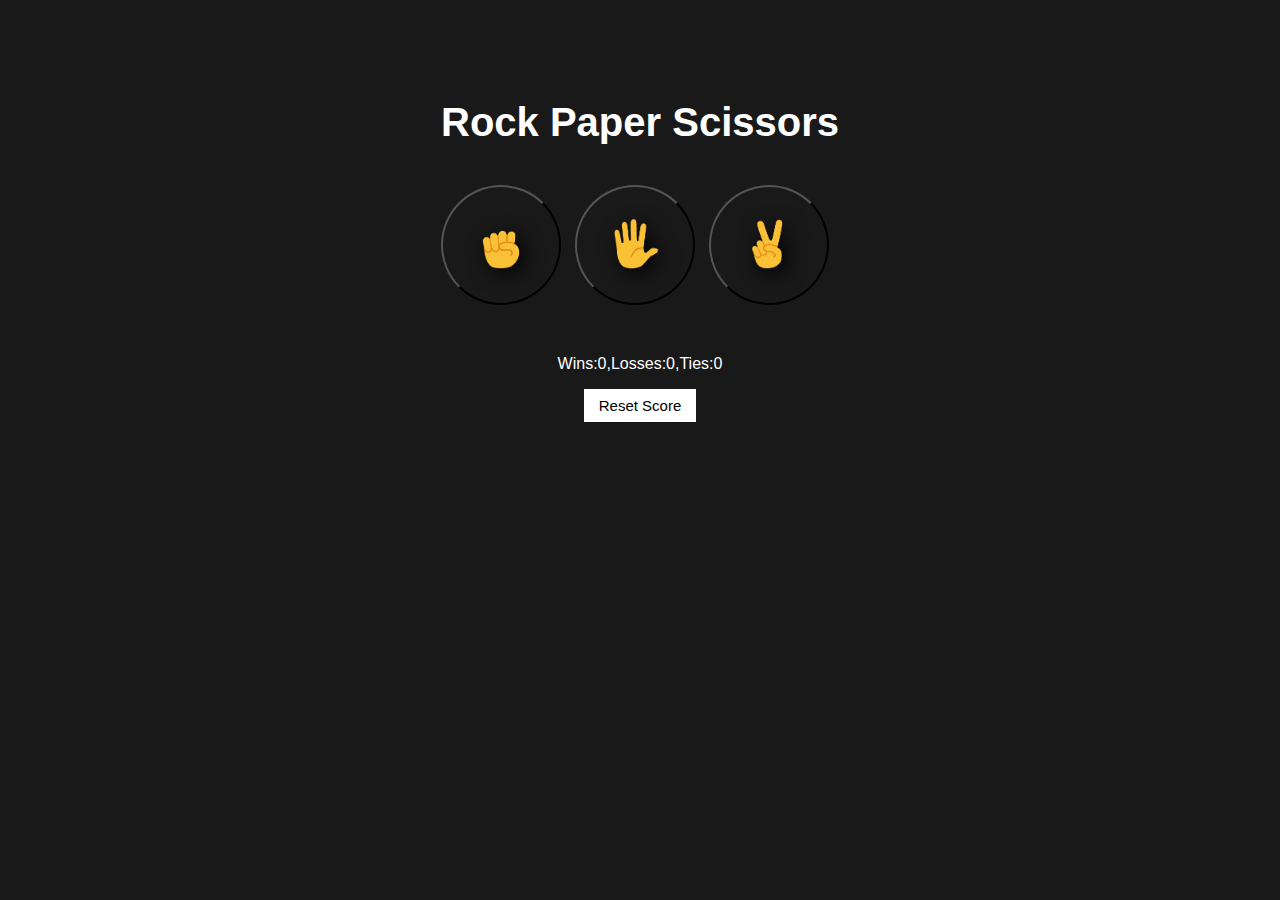
<file: snake,water,gun/index.html>
<!DOCTYPE html>
<html lang="en">
<head>
  <meta charset="UTF-8">
  <meta name="viewport" content="width=device-width, initial-scale=1.0">
  <title>Rock,Paper,Scissors</title>
<link rel="stylesheet" href="style.css">
</head>
<body>
    <div class="container">
        <!--APPROACH USED-> FUNCTIONS-->

    <p class="title">Rock Paper Scissors</p>
    <button class="move-btn" onclick="
      
    pick();
    playgame('rock');

    // comparing our move with the computer

    "
    ><img src="img/rock-emoji.png" alt="rock"></button>

    <button class="move-btn" onclick="

    pick();
    playgame('paper');
    // comparing our move with the computer
    
    "><img src="img/paper-emoji.png" alt="paper"></button>
    
    <button class="move-btn" onclick="

    pick();
    playgame('scissors')
    // comparing our move with the computer
    
    "><img src="img/scissors-emoji.png" alt="scissors"></button>

    <p class="js-result result"></p>
    <p class="js-moves">

    </p>
    <p class="score-board score"></p>

      <button onclick="
        score.wins=0;
        score.losses=0;
        score.ties=0;
        localStorage.removeItem('score')
        updatescore()   //note- here,when we use this function it will makes the score null that the score object will not exist.
        " class="reset-score">Reset Score</button>
    </div>
    

    
  <script src="index.js"></script>
 
       
    
</body>
</html>
</file>
<file: snake,water,gun/style.css>
body{
  color: white;
  font-family: Arial, Helvetica, sans-serif;
  background-color: rgb(25, 25, 25);
}

.title{
  font-size: 40px;
  font-weight: bold;
}

img{
  width: 50px;
  filter: drop-shadow(5px 5px 10px black);
}

.move-btn{
  /* border: solid; */
  /* border-color: white; */
  border-radius: 100px;
  width: 120px;
  height: 120px;
  background-color: transparent;
  margin-right: 10px;
  cursor: pointer;
}
.result{
  font-weight: bold;
  font-size: 25px;
  margin-top: 50px;
}

.score{
  margin-top: 50px;
}

.reset-score{
  background-color: white;
  border: none;
  font-size: 15px;
  padding: 8px 15px;
  cursor: pointer;
}
.container{
  text-align: center;
  margin-top: 100px;
}
</file>
